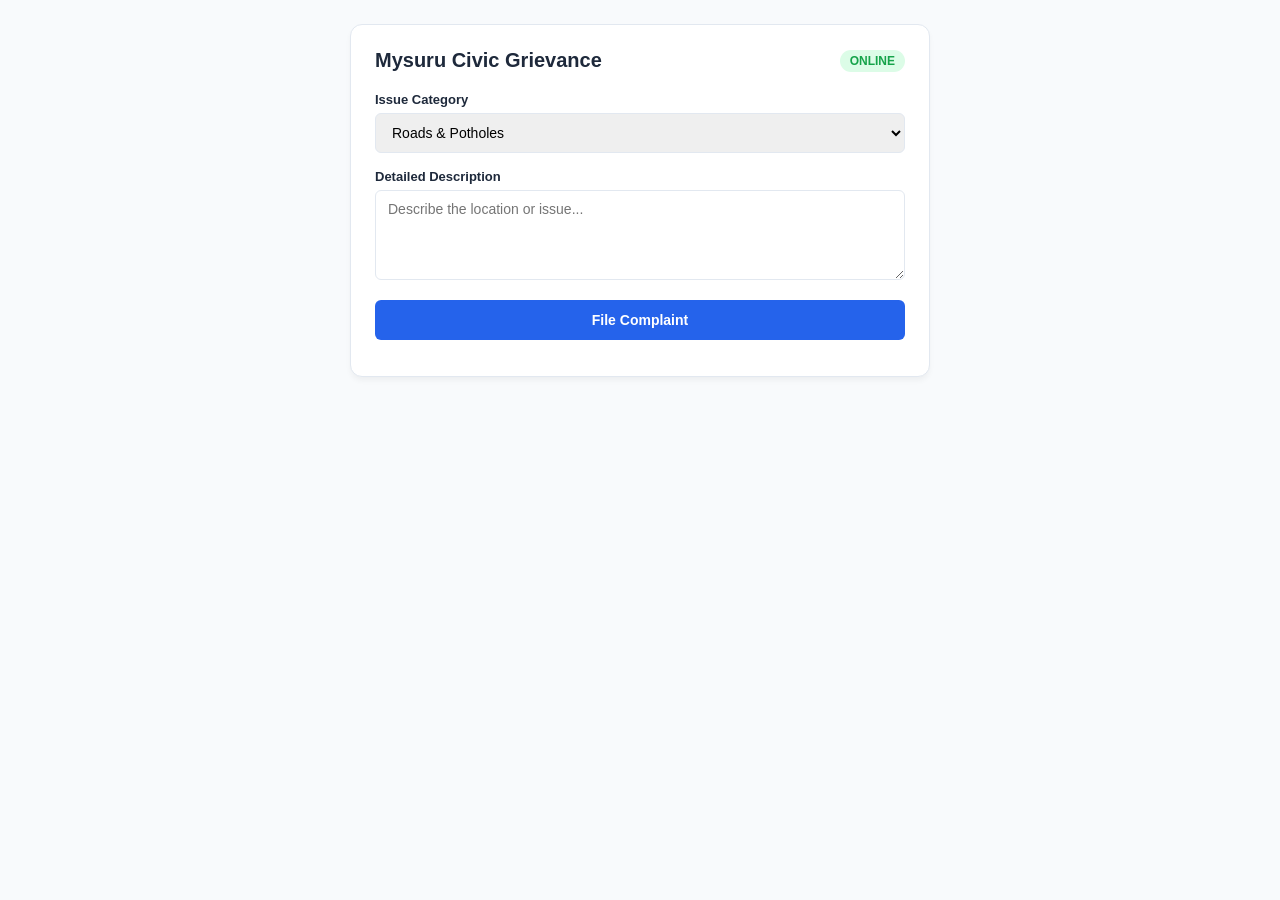
<file: offline-demo.html>
<!DOCTYPE html>
<html lang="en">
<head>
  <meta charset="UTF-8" />
  <meta name="viewport" content="width=device-width, initial-scale=1.0" />
  <title>Civic Resolve - Offline Grievance Portal</title>
  <style>
    :root {
      --primary: #2563eb;
      --success: #16a34a;
      --warning: #d97706;
      --danger: #dc2626;
      --bg: #f8fafc;
      --card: #ffffff;
      --border: #e2e8f0;
      --text: #1e293b;
    }

    * { box-sizing: border-box; margin: 0; padding: 0; font-family: -apple-system, BlinkMacSystemFont, "Segoe UI", Roboto, sans-serif; }
    body { background: var(--bg); color: var(--text); padding: 24px 16px; display: flex; justify-content: center; }
    .container { width: 100%; max-width: 580px; background: var(--card); border-radius: 12px; border: 1px solid var(--border); padding: 24px; box-shadow: 0 4px 6px -1px rgba(0,0,0,0.05); }
    
    .header { display: flex; justify-content: space-between; align-items: center; margin-bottom: 20px; }
    h1 { font-size: 20px; font-weight: 700; }
    
    .status-badge { font-size: 12px; font-weight: 600; padding: 4px 10px; border-radius: 9999px; text-transform: uppercase; }
    .status-badge.online { background: #dcfce7; color: var(--success); }
    .status-badge.offline { background: #fee2e2; color: var(--danger); }

    .field { margin-bottom: 16px; }
    label { display: block; font-size: 13px; font-weight: 600; margin-bottom: 6px; }
    input, select, textarea { width: 100%; padding: 10px 12px; border: 1px solid var(--border); border-radius: 6px; font-size: 14px; outline: none; transition: border-color 0.2s; }
    input:focus, select:focus, textarea:focus { border-color: var(--primary); }
    textarea { height: 90px; resize: vertical; }

    button { width: 100%; background: var(--primary); color: white; border: none; padding: 12px; border-radius: 6px; font-size: 14px; font-weight: 600; cursor: pointer; transition: opacity 0.2s; }
    button:hover { opacity: 0.9; }

    .sync-counter { margin-top: 12px; text-align: center; font-size: 13px; color: var(--warning); font-weight: 500; }

    .alert { position: fixed; bottom: 20px; right: 20px; max-width: 320px; padding: 12px 16px; border-radius: 8px; font-size: 13px; color: white; display: none; z-index: 9999; box-shadow: 0 10px 15px -3px rgba(0,0,0,0.1); }
    .alert.info { background: var(--primary); }
    .alert.success { background: var(--success); }
    .alert.warning { background: var(--warning); }
  </style>
</head>
<body>

  <div class="container">
    <div class="header">
      <h1>Mysuru Civic Grievance</h1>
      <span id="connection-badge" class="status-badge online">Online</span>
    </div>

    <form id="grievance-form">
      <div class="field">
        <label for="category">Issue Category</label>
        <select id="category" name="category" required>
          <option value="Roads & Potholes">Roads & Potholes</option>
          <option value="Drainage & Sewage">Drainage & Sewage</option>
          <option value="Garbage Overflow">Garbage Overflow</option>
          <option value="Streetlight Fault">Streetlight Fault</option>
          <option value="Illegal Encroachment / Dumping">Illegal Encroachment / Dumping</option>
        </select>
      </div>

      <div class="field">
        <label for="description">Detailed Description</label>
        <textarea id="description" name="description" placeholder="Describe the location or issue..." required></textarea>
      </div>

      <input type="hidden" id="lat" name="lat" value="12.2958" />
      <input type="hidden" id="lng" name="lng" value="76.6394" />

      <button type="submit" id="submit-btn">File Complaint</button>
      <div id="queue-indicator" class="sync-counter"></div>
    </form>
  </div>

  <div id="toast-banner" class="alert"></div>

  <script>
    const STORAGE_KEY = 'pending_civic_complaints';

    // --- 1. SERVICE WORKER SETUP (Inline Data URI Cache) ---
    if ('serviceWorker' in navigator) {
      const swScript = `
        const CACHE_NAME = 'civic-offline-v1';
        self.addEventListener('install', (e) => {
          self.skipWaiting();
        });
        self.addEventListener('activate', (e) => {
          e.waitUntil(clients.claim());
        });
        self.addEventListener('fetch', (e) => {
          if (e.request.method === 'GET') {
            e.respondWith(
              fetch(e.request).catch(() => caches.match(e.request))
            );
          }
        });
      `;
      const blob = new Blob([swScript], { type: 'text/javascript' });
      navigator.serviceWorker.register(URL.createObjectURL(blob)).catch(console.error);
    }

    // --- 2. LOCAL STORAGE QUEUE ENGINE ---
    function getStoredQueue() {
      return JSON.parse(localStorage.getItem(STORAGE_KEY) || '[]');
    }

    function pushToLocalQueue(record) {
      const queue = getStoredQueue();
      queue.push({
        ...record,
        localId: 'ticket_' + Date.now(),
        timestamp: new Date().toISOString()
      });
      localStorage.setItem(STORAGE_KEY, JSON.stringify(queue));
      refreshQueueUI();
    }

    function clearLocalQueue() {
      localStorage.removeItem(STORAGE_KEY);
      refreshQueueUI();
    }

    // --- 3. UI NOTIFIERS & STATUS MONITORING ---
    const badge = document.getElementById('connection-badge');
    const queueUI = document.getElementById('queue-indicator');
    const toast = document.getElementById('toast-banner');

    function showToast(text, level = 'info') {
      toast.className = 'alert ' + level;
      toast.textContent = text;
      toast.style.display = 'block';
      setTimeout(() => { toast.style.display = 'none'; }, 4000);
    }

    function refreshQueueUI() {
      const count = getStoredQueue().length;
      queueUI.textContent = count > 0 ? `⚠️ ${count} complaint(s) waiting to sync` : '';
    }

    function updateNetworkStatus() {
      if (navigator.onLine) {
        badge.textContent = 'Online';
        badge.className = 'status-badge online';
      } else {
        badge.textContent = 'Offline';
        badge.className = 'status-badge offline';
      }
    }

    window.addEventListener('load', () => {
      updateNetworkStatus();
      refreshQueueUI();
    });

    window.addEventListener('offline', () => {
      updateNetworkStatus();
      showToast('Network disconnected. Offline mode active.', 'warning');
    });

    // --- 4. DATA TRANSMISSION & CLOUD DISPATCH ---
    async function dispatchComplaint(payload) {
      // MOCK DISPATCH: Replace this URL with your Supabase or backend endpoint
      const response = await fetch('https://jsonplaceholder.typicode.com/posts', {
        method: 'POST',
        headers: { 'Content-Type': 'application/json' },
        body: JSON.stringify(payload)
      });
      if (!response.ok) throw new Error('API server rejected request');
      return await response.json();
    }

    // --- 5. SUBMIT HANDLER (INTERCEPT & BUFFER) ---
    document.getElementById('grievance-form').addEventListener('submit', async (e) => {
      e.preventDefault();

      const form = e.target;
      const payload = {
        category: form.category.value,
        description: form.description.value,
        coordinates: {
          lat: form.lat.value,
          lng: form.lng.value
        }
      };

      // Case A: Device is offline
      if (!navigator.onLine) {
        pushToLocalQueue(payload);
        showToast('Saved offline! Will sync automatically when reconnected.', 'warning');
        form.reset();
        return;
      }

      // Case B: Device is online (with fallback on sudden disconnection)
      try {
        await dispatchComplaint(payload);
        showToast('Complaint uploaded successfully to municipal registry!', 'success');
        form.reset();
      } catch (err) {
        console.warn('Network timeout during submit, saving to local cache:', err);
        pushToLocalQueue(payload);
        showToast('Connection interrupted. Complaint buffered locally.', 'warning');
        form.reset();
      }
    });

    // --- 6. AUTO-SYNC RECONCILIATION ENGINE ---
    window.addEventListener('online', async () => {
      updateNetworkStatus();
      const queue = getStoredQueue();
      if (queue.length === 0) return;

      showToast(`Back online! Uploading ${queue.length} pending ticket(s)...`, 'info');

      const failedQueue = [];

      for (const item of queue) {
        try {
          await dispatchComplaint(item);
        } catch (err) {
          console.error('Retrying sync failed for item:', item, err);
          failedQueue.push(item);
        }
      }

      if (failedQueue.length === 0) {
        clearLocalQueue();
        showToast('All pending offline reports synced successfully!', 'success');
      } else {
        localStorage.setItem(STORAGE_KEY, JSON.stringify(failedQueue));
        refreshQueueUI();
        showToast(`${failedQueue.length} report(s) remaining in queue.`, 'warning');
      }
    });
  </script>
</body>
</html>
</file>
